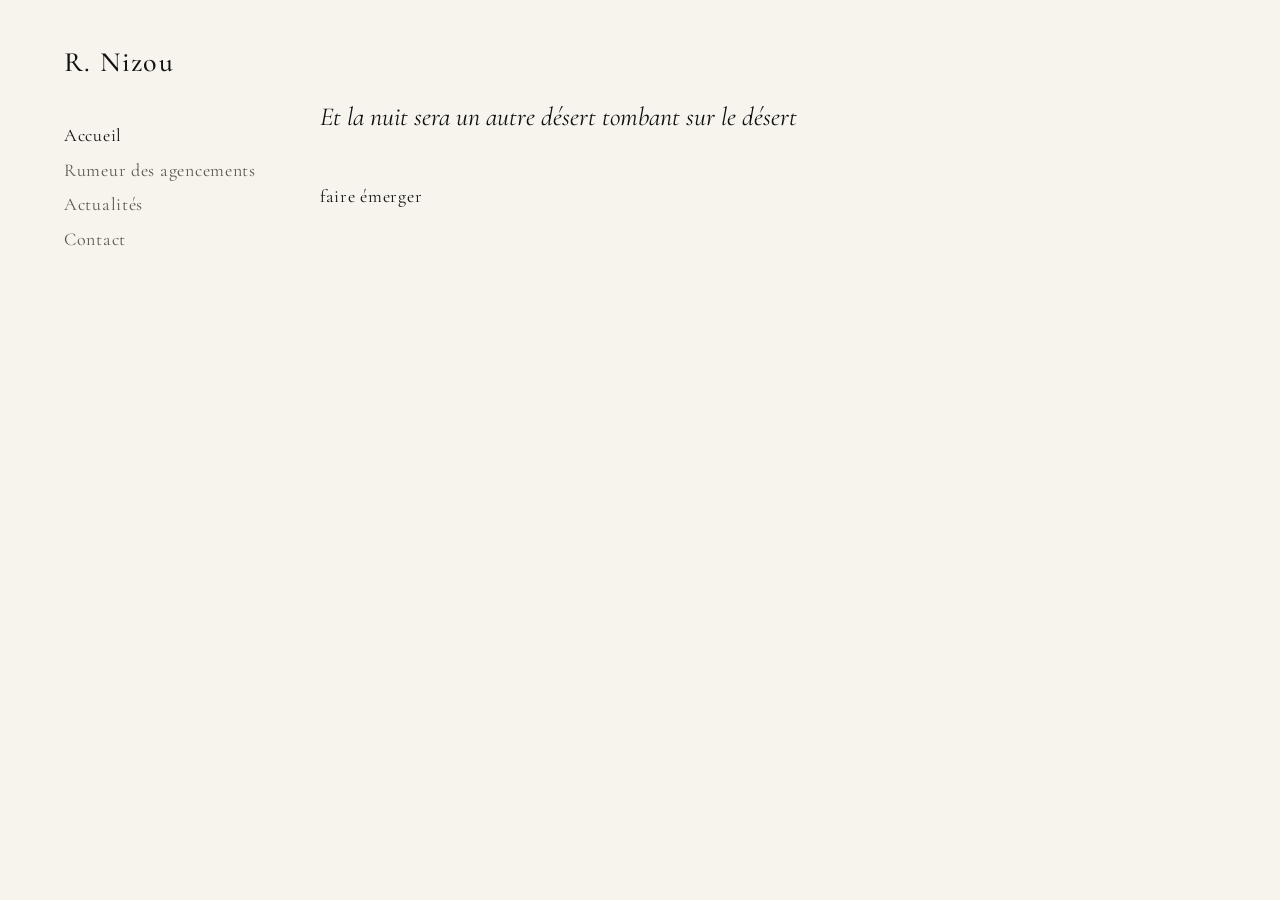
<file: index.html>
<!DOCTYPE html>
<html lang="fr">
<head>
<meta charset="utf-8">
<meta name="viewport" content="width=device-width, initial-scale=1">
<title>R. Nizou</title>
<link rel="preconnect" href="https://fonts.googleapis.com">
<link rel="preconnect" href="https://fonts.gstatic.com" crossorigin>
<link href="https://fonts.googleapis.com/css2?family=Cormorant+Garamond:ital,wght@0,400;0,500;1,400&display=swap" rel="stylesheet">
<link rel="stylesheet" href="style.css">
</head>
<body>
<div class="page">
<aside>
  <h1 class="nom"><a href="index.html">R. Nizou</a></h1>
  <nav aria-label="Navigation principale">
    <a href="index.html">Accueil</a>
    <a href="rumeur.html">Rumeur des agencements</a>
    <a href="actualites.html">Actualités</a>
    <a href="contact.html">Contact</a>
  </nav>
</aside>
<main>
<div class="colonne">
  <p class="phrase" id="phrase"></p>
  <button type="button" id="bouton">faire émerger</button>
  <div id="emergence" aria-live="polite"></div>
</div>
</main>
</div>
<script src="site.js"></script>
<script>
  lire('phrase.txt').then(p => document.getElementById('phrase').textContent = p.trim());

  const phrase = document.getElementById('phrase');
  const zone = document.getElementById('emergence');
  let textes = [], dernier = -1;
  lireTextes().then(t => textes = t);

  document.getElementById('bouton').addEventListener('click', () => {
    if (!textes.length) return;
    let i;
    do { i = Math.floor(Math.random() * textes.length); }
    while (textes.length > 1 && i === dernier);
    const premier = dernier === -1;
    dernier = i;
    phrase.classList.add('cachee');
    zone.classList.remove('la');
    setTimeout(() => {
      zone.textContent = textes[i].texte;
      if (textes[i].date) {
        const d = document.createElement('span');
        d.className = 'date';
        d.textContent = textes[i].date;
        zone.appendChild(d);
      }
      zone.classList.add('la');
    }, premier ? 0 : 700);
  });
</script>
</body>
</html>
</file>
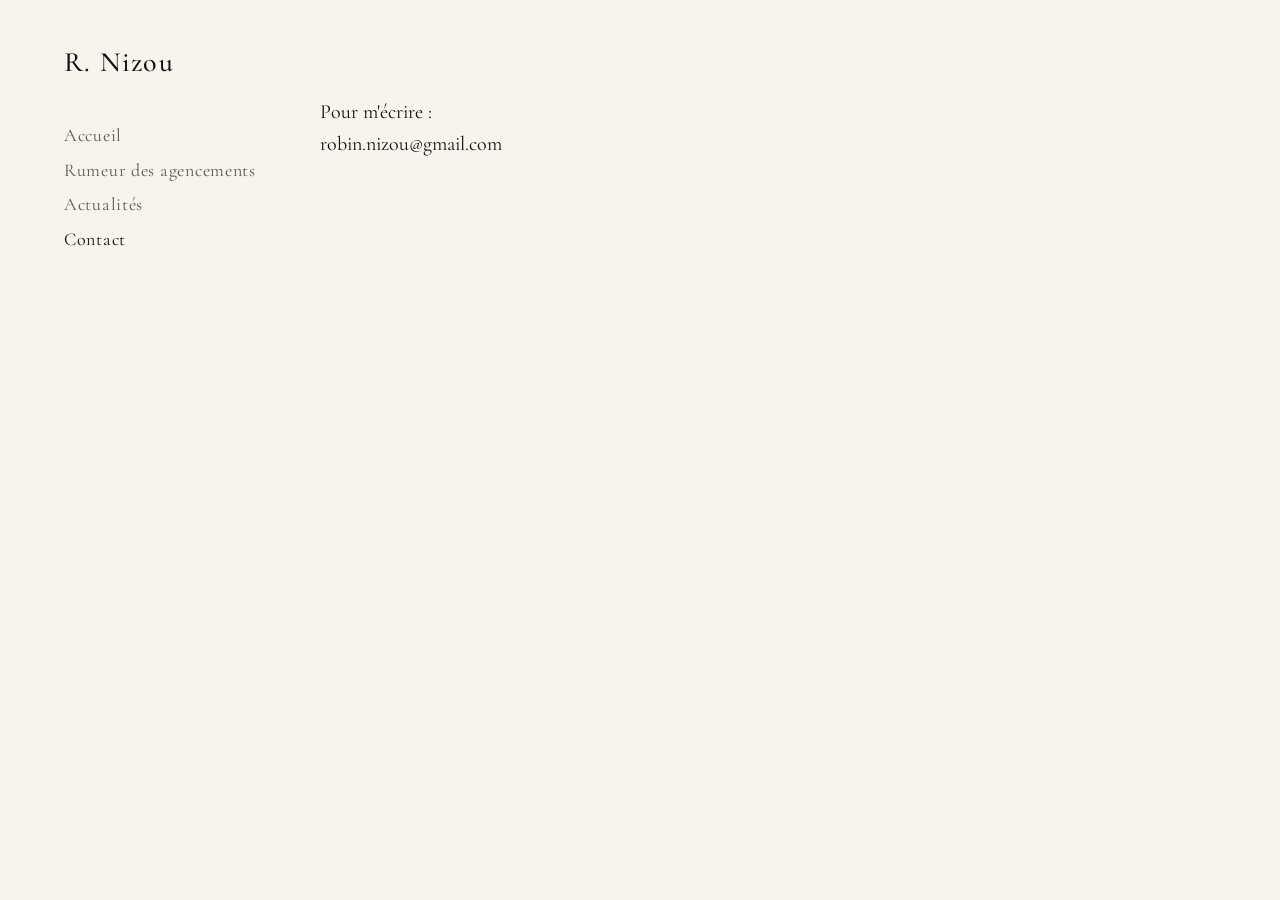
<file: contact.html>
<!DOCTYPE html>
<html lang="fr">
<head>
<meta charset="utf-8">
<meta name="viewport" content="width=device-width, initial-scale=1">
<title>Contact · R. Nizou</title>
<link rel="preconnect" href="https://fonts.googleapis.com">
<link rel="preconnect" href="https://fonts.gstatic.com" crossorigin>
<link href="https://fonts.googleapis.com/css2?family=Cormorant+Garamond:ital,wght@0,400;0,500;1,400&display=swap" rel="stylesheet">
<link rel="stylesheet" href="style.css">
</head>
<body>
<div class="page">
<aside>
  <h1 class="nom"><a href="index.html">R. Nizou</a></h1>
  <nav aria-label="Navigation principale">
    <a href="index.html">Accueil</a>
    <a href="rumeur.html">Rumeur des agencements</a>
    <a href="actualites.html">Actualités</a>
    <a href="contact.html">Contact</a>
  </nav>
</aside>
<main>
<div class="colonne">
  <p class="contact" id="contact"></p>
</div>
</main>
</div>
<script src="site.js"></script>
<script>lire('contact.txt').then(c => document.getElementById('contact').textContent = c.trim());</script>
</body>
</html>
</file>
<file: style.css>
:root { --fond: #f7f4ee; --encre: #111; --gris: #5c574f; }
* { box-sizing: border-box; }
html, body { margin: 0; background: var(--fond); color: var(--encre); }
body {
  font-family: 'Cormorant Garamond', Georgia, serif;
  font-size: 20px;
  line-height: 1.6;
  text-align: left;
}
a { color: var(--encre); text-decoration: none; }
a:hover, button:hover { text-decoration: underline; }
a:focus-visible, button:focus-visible { outline: 2px solid var(--encre); outline-offset: 3px; }

.page { display: flex; flex-wrap: wrap; align-items: flex-start; min-height: 100vh; }

/* Colonne de gauche */
aside {
  flex: 0 0 280px;
  padding: 40px 0 40px clamp(20px, 5vw, 64px);
  display: flex; flex-direction: column; align-items: flex-start; gap: 36px;
}
.nom { margin: 0; font-size: 28px; font-weight: 500; letter-spacing: .05em; }
nav { display: flex; flex-direction: column; align-items: flex-start; gap: 6px; font-size: 18px; letter-spacing: .04em; }
nav a { color: var(--gris); }
nav a.actif { color: var(--encre); }

/* Contenu */
main { flex: 999 1 520px; min-width: 0; padding: 40px clamp(20px, 5vw, 64px) 140px 40px; }
.colonne { max-width: 680px; padding-top: 56px; }

/* Accueil */
.phrase { margin: 0; font-style: italic; font-size: 26px; white-space: pre-line; transition: opacity .9s, visibility .9s; }
.phrase.cachee { opacity: 0; visibility: hidden; }
button {
  font: inherit; font-size: 18px; letter-spacing: .04em;
  background: none; border: none; color: var(--encre);
  cursor: pointer; margin: 40px 0 0; padding: 4px 0; text-align: left;
}
#emergence { margin-top: 48px; white-space: pre-line; opacity: 0; visibility: hidden; transition: opacity 1.2s; }
#emergence.la { opacity: 1; visibility: visible; }

/* Listes de textes (rumeur, actualités) */
.texte { white-space: pre-line; margin: 0 0 4rem; }
.date { display: block; margin-top: 18px; font-size: 16px; color: var(--gris); }

/* Contact */
.contact { white-space: pre-line; margin: 0; }
.contact a { text-decoration: underline; }

/* Petit écran : le menu passe au-dessus */
@media (max-width: 820px) {
  aside { flex-basis: 100%; padding-right: 20px; padding-bottom: 0; gap: 20px; }
  main { padding: 8px 20px 100px clamp(20px, 5vw, 64px); }
  .colonne { padding-top: 24px; }
}
</file>
